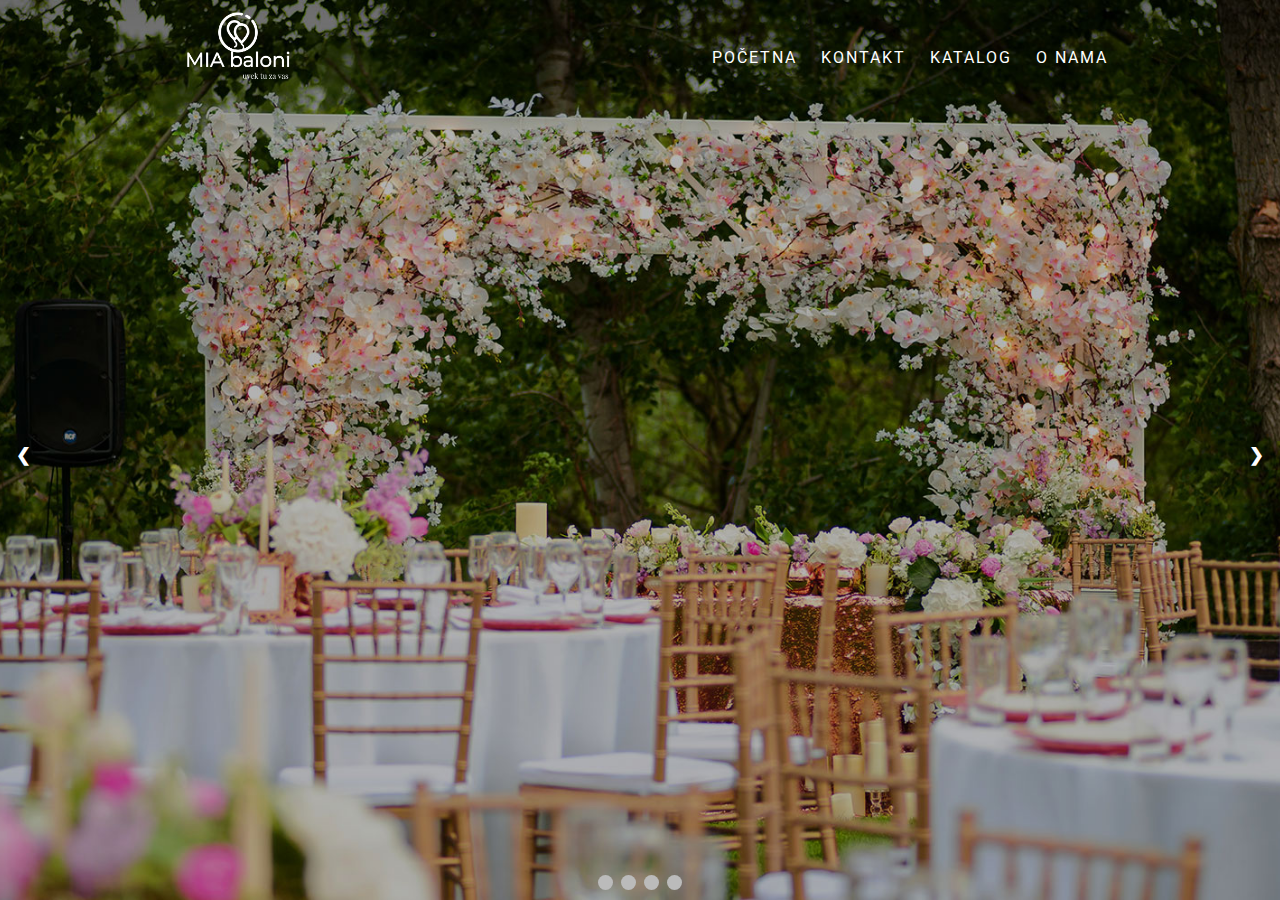
<file: index.html>
<!DOCTYPE html>
<html lang="en">

<head>
    <meta charset="UTF-8">
    <meta name="viewport" content="width=device-width, initial-scale=1.0">

    <link rel="shortcut icon" type="image/png" href="images/favicon.png" />
    <link rel="stylesheet" type="text/css" href="css/style1.css">
    <link href="https://fonts.googleapis.com/css?family=Roboto&display=swap" rel="stylesheet">
    <script src="js/slajdsou.js"></script>
    <link rel="stylesheet" href="https://cdnjs.cloudflare.com/ajax/libs/font-awesome/4.7.0/css/font-awesome.min.css">

    <meta http-equiv="X-UA-Compatible" content="ie=edge">

    <script src="https://ajax.googleapis.com/ajax/libs/jquery/3.4.1/jquery.min.js"></script>



    <script>
        window.onload = function () {
            alert("IZVOLTE U SALONU!");

        };
    </script>

    <script>
        $(document).ready(function () {
            $("#menuOpener").click(function () {
                if ($(".navbar-menu").hasClass("active")) {
                    $(".navbar-menu").removeClass("active");
                } else {
                    $(".navbar-menu").addClass("active");
                }

            });
        });
    </script>

    <title>MIA baloni</title>
</head>

<body class="index">

    <div class="page-content-wrapper">

        <div class="navbar" id="index-nav">
            <div id="logo-navbar">
                <a href="E:\Faks\Treća (JOVAN)\EPOS\Drugi domaći\index.html"> <img src="images/beli.png" width="130"
                        height="95"> </a>
            </div>
            <div>
                <ul id="list-navbar">
                    <li><a href="index.html">POČETNA</a></li>
                    <li><a href="kontakt.html">KONTAKT</a></li>
                    <li><a href="katalog.html">KATALOG</a></li>
                    <li><a href="o_nama.html">O NAMA</a></li>
                    <span id="menuOpener"><i class="fa fa-bars"></i></span>
                </ul>
            </div>
        </div>


        <div class="mobile-nav">
            <nav class="navbar-menu">

                <ul class="menu-listing">
                    <li><a href="index.html">POČETNA</a></li>
                    <li><a href="kontakt.html">KONTAKT</a></li>
                    <li><a href="katalog.html">KATALOG</a></li>
                    <li><a href="o_nama.html">O NAMA</a></li>
                </ul>
            </nav>
        </div>


        <div id="telo">
            <div id="Galerija">
                <div class="slajd">
                    <div class="broj_slajda" id="baloni"></div>
                    <img src="images/flowers.jpg">
                </div>

                <div class="slajd">
                    <div class="broj_slajda"></div>
                    <img src="images/wedding.jpg">
                </div>

                <div class="slajd">
                    <div class="broj_slajda"></div>
                    <img src="images/decor.jpg">
                </div>

                <div class="slajd">
                    <div class="broj_slajda"></div>
                    <img src="images/slatko.jpg">
                </div>

                <!-- Dugmici za sledecu i prethodnu sliku -->
                <a class="prev" onclick="plusSlides(-1)">&#10094;</a>
                <a class="next" onclick="plusSlides(1)">&#10095;</a>

                <!-- Kruzici -->
                <div class="tacke" style="text-align:center">
                    <span class="dot" onclick="currentSlide(1)"></span>
                    <span class="dot" onclick="currentSlide(2)"></span>
                    <span class="dot" onclick="currentSlide(3)"></span>
                    <span class="dot" onclick="currentSlide(4)"></span>
                </div>
            </div>



        </div>

    </div>

</body>

</html>
</file>
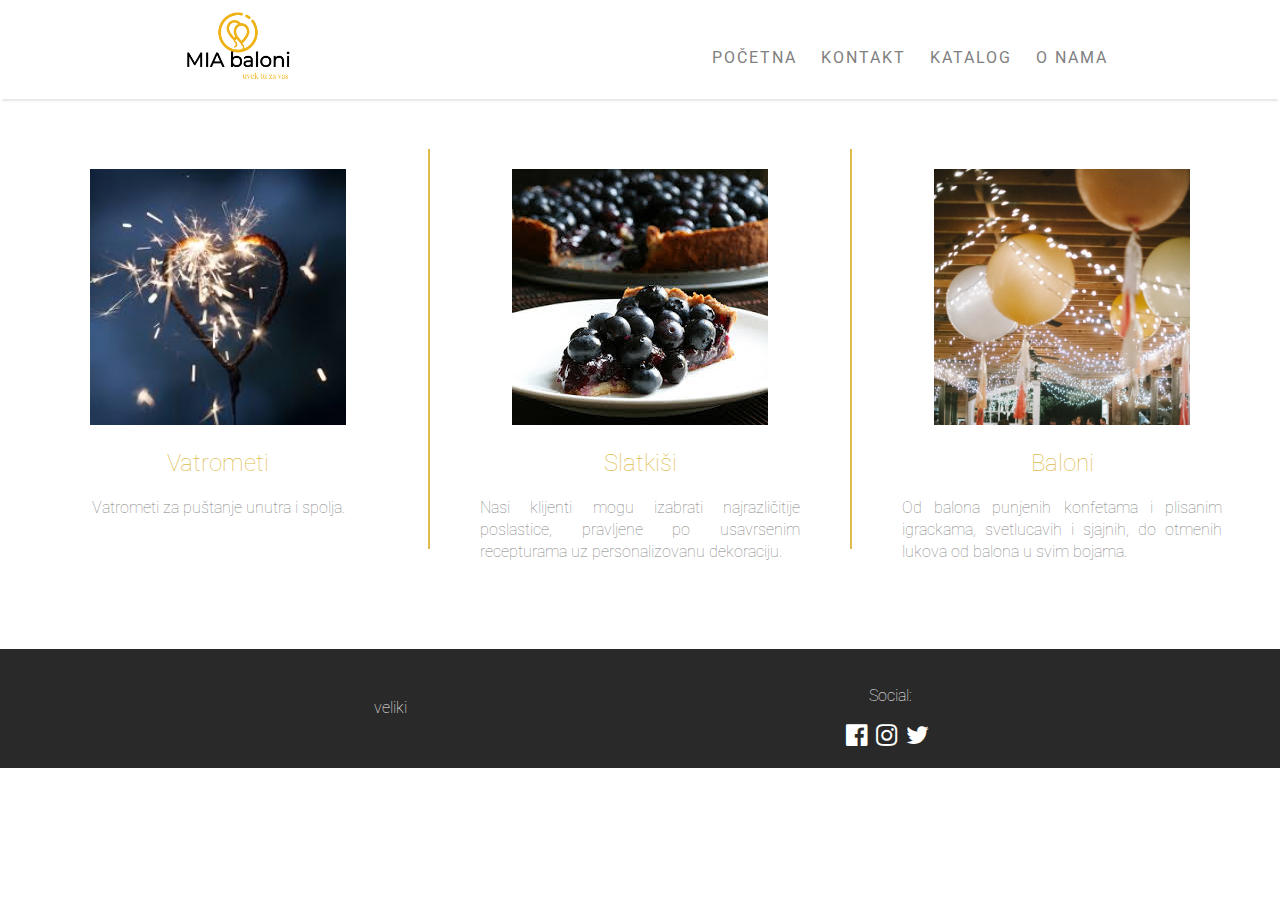
<file: katalog.html>
<!DOCTYPE html>
<html lang="en">

<head>
    <meta charset="UTF-8">
    <meta name="viewport" content="width=device-width, initial-scale=1.0">
    <meta http-equiv="X-UA-Compatible" content="ie=edge">

    <link rel="shortcut icon" type="image/png" href="images/favicon.png" />
    <link rel="stylesheet" type="text/css" href="css/style1.css">
    <link href="https://fonts.googleapis.com/css?family=Roboto&display=swap" rel="stylesheet">
    <link rel="stylesheet" href="https://cdnjs.cloudflare.com/ajax/libs/font-awesome/4.7.0/css/font-awesome.min.css">

    <script src="https://ajax.googleapis.com/ajax/libs/jquery/3.4.1/jquery.min.js"></script>

    <script>
        $(document).ready(function () {
            $("#menuOpener").click(function () {
                if ($(".navbar-menu").hasClass("active")) {
                    $(".navbar-menu").removeClass("active");
                } else {
                    $(".navbar-menu").addClass("active");
                }

            });
        });
    </script>

    <title>Katalog</title>
</head>

<body>

    <div class="page-content-wrapper">

        <div class="navbar">
            <div id="logo-navbar">
                <a href="E:\Faks\Treća (JOVAN)\EPOS\Drugi domaći\index.html"><img src="images/zlatni.png" width="130"
                        height="95"></a>
            </div>
            <div>
                <ul id="list-navbar">
                    <li><a href="index.html">POČETNA</a></li>
                    <li><a href="kontakt.html">KONTAKT</a></li>
                    <li><a href="katalog.html">KATALOG</a></li>
                    <li><a href="o_nama.html">O NAMA</a></li>
                    <span id="menuOpener"><i class="fa fa-bars"></i></span>
                </ul>

            </div>
        </div>

        <div class="mobile-nav">
            <nav class="navbar-menu">

                <ul class="menu-listing">
                    <li><a href="index.html">POČETNA</a></li>
                    <li><a href="kontakt.html">KONTAKT</a></li>
                    <li><a href="katalog.html">KATALOG</a></li>
                    <li><a href="o_nama.html">O NAMA</a></li>
                </ul>
            </nav>
        </div>



        <div id="telo">
            <div class="katalog_kol">
                <div class="kolone">
                    <div><img src="images/sparkler.jpg" width="256px" height="256px"> </div>
                    <div>
                        <h2>Vatrometi</h2>
                        <p>
                            Vatrometi za puštanje unutra i spolja.
                        </p>
                    </div>
                </div>

                <div class="div_linije">
                    <span class="linijakol"></span>
                </div>

                <div class="kolone">
                    <div><img src="images/slatkis.jpg"></div>
                    <div>
                        <h2>Slatkiši</h2>
                        <p>
                            Nasi klijenti mogu izabrati najrazličitije poslastice, pravljene po usavrsenim recepturama
                            uz personalizovanu dekoraciju.
                        </p>
                    </div>
                </div>

                <div class="div_linije">
                    <span class="linijakol"></span>
                </div>

                <div class="kolone">
                    <div><img src="images/baloni.jpg" width="256px" height="256px"></div>
                    <div>
                        <h2>Baloni</h2>
                        <p>
                            Od balona punjenih konfetama i plisanim igrackama, svetlucavih i sjajnih, do otmenih lukova
                            od balona u svim bojama.
                        </p>
                    </div>
                </div>

            </div>
        </div>


        <div class="footer">
            <div class="telo red ">
                <div>
                    <p>
                        veliki
                    </p>
                </div>
                <div>
                    <p>
                        Social:
                    </p>
                    <div>
                        <a href="https://www.facebook.com"><i class="fa fa-facebook-official"></i></a>
                        <a href="https://www.instagram.com"><i class="fa fa-instagram"></i></a>
                        <a href="https://www.twitter.com"><i class="fa fa-twitter"></i></a>
                    </div>
                </div>
            </div>
        </div>
    </div>

</body>

</html>
</file>
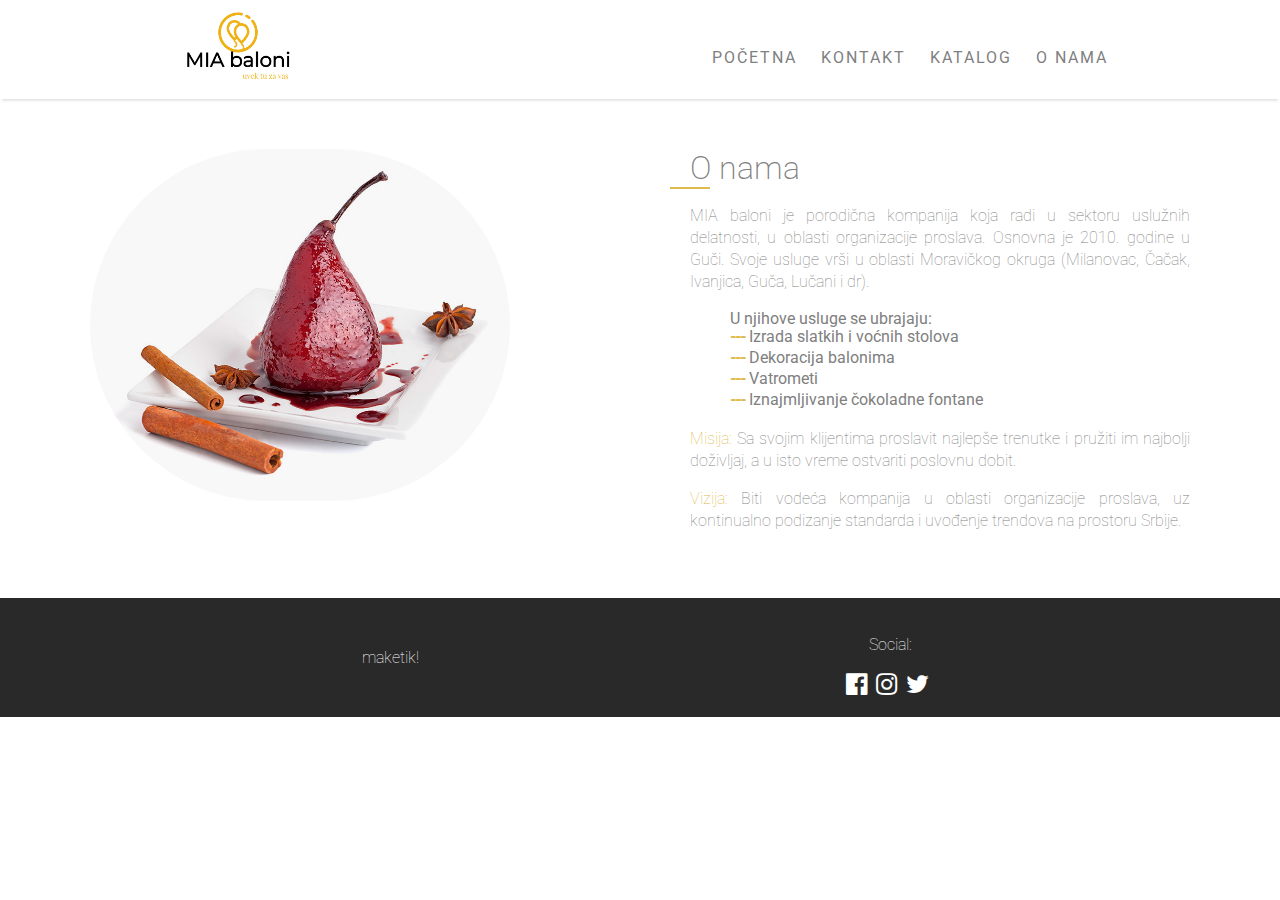
<file: o_nama.html>
<!DOCTYPE html>
<html lang="en">

<head>
    <meta charset="UTF-8">
    <meta name="viewport" content="width=device-width, initial-scale=1.0">
    <meta http-equiv="X-UA-Compatible" content="ie=edge">

    <link rel="shortcut icon" type="image/png" href="images/favicon.png" />
    <link rel="stylesheet" type="text/css" href="css/style1.css">
    <link href="https://fonts.googleapis.com/css?family=Roboto&display=swap" rel="stylesheet">
    <link rel="stylesheet" href="https://cdnjs.cloudflare.com/ajax/libs/font-awesome/4.7.0/css/font-awesome.min.css">


    <script src="https://ajax.googleapis.com/ajax/libs/jquery/3.4.1/jquery.min.js"></script>

    <script>
        $(document).ready(function () {
            $("#menuOpener").click(function () {
                if ($(".navbar-menu").hasClass("active")) {
                    $(".navbar-menu").removeClass("active");
                } else {
                    $(".navbar-menu").addClass("active");
                }

            });
        });
    </script>

    <title>O nama</title>
</head>

<body>

    <div class="page-content-wrapper">

        <!-- <div class="navbar">
            <div id="logo-navbar">
                <a href="E:\Faks\Treća (JOVAN)\EPOS\Drugi domaći\index.html" ><img src="images/zlatni.png" width="130" height="95"></a>
            </div>
            <div>
                <ul id="list-navbar">
                    <li><a href="index.html">POČETNA</a></li>
                    <li><a href="kontakt.html">KONTAKT</a></li>
                    <li><a href="katalog.html">KATALOG</a></li>
                    <li><a href="o_nama.html">O NAMA</a></li>

                </ul>
            </div>
        </div> -->

        <div class="navbar">
                <div id="logo-navbar">
                    <a href="E:\Faks\Treća (JOVAN)\EPOS\Drugi domaći\index.html"><img src="images/zlatni.png" width="130"
                            height="95"></a>
                </div>
                <div>
                    <ul id="list-navbar">
                        <li><a href="index.html">POČETNA</a></li>
                        <li><a href="kontakt.html">KONTAKT</a></li>
                        <li><a href="katalog.html">KATALOG</a></li>
                        <li><a href="o_nama.html">O NAMA</a></li>
                        <span id="menuOpener"><i class="fa fa-bars"></i></span>
                    </ul>
    
                </div>
            </div>
    
            <div class="mobile-nav">
                <nav class="navbar-menu">
    
                    <ul class="menu-listing">
                        <li><a href="index.html">POČETNA</a></li>
                        <li><a href="kontakt.html">KONTAKT</a></li>
                        <li><a href="katalog.html">KATALOG</a></li>
                        <li><a href="o_nama.html">O NAMA</a></li>
                    </ul>
                </nav>
            </div>
    

        <div class="telo">
            <div class="red">
                <div class="slikehhh">
                    <img src="images/krusak.jpg" id="rekosam">
                </div>

                <div >
                    <h1>O nama</h1>
                    <span class="linija"></span>
                    <p>
                        MIA baloni je porodična kompanija koja radi u sektoru uslužnih delatnosti, u oblasti
                        organizacije proslava.
                        Osnovna je 2010. godine u Guči. Svoje usluge vrši u oblasti Moravičkog okruga (Milanovac, Čačak,
                        Ivanjica, Guča, Lučani i dr).
                    </p>

                    <ul class="lista"> U njihove usluge se ubrajaju:
                        <li> Izrada slatkih i voćnih stolova</li>
                        <li> Dekoracija balonima</li>
                        <li> Vatrometi</li>
                        <li> Iznajmljivanje čokoladne fontane</li>
                    </ul>

                    <p>
                        <span class="hajlajt"> Misija:</span> Sa svojim klijentima proslavit najlepše trenutke i pružiti im najbolji
                        doživljaj, a u isto vreme ostvariti poslovnu dobit.
                    </p>
                    <p>
                        <span class="hajlajt"> Vizija:</span> Biti vodeća kompanija u oblasti organizacije proslava, uz kontinualno
                        podizanje standarda i uvođenje trendova na prostoru Srbije.
                    </p>

                </div>

            </div>



        </div>

        <div class="footer">
            <div class="telo red ">
                <div>
                    <p>
                        maketik!
                    </p>
                </div>
                <div>
                    <p>
                        Social:
                    </p>
                    <div>
                    <a href="https://www.facebook.com"><i class="fa fa-facebook-official"></i></a>
                    <a href="https://www.instagram.com"><i class="fa fa-instagram"></i></a>
                    <a href="https://www.twitter.com"><i class="fa fa-twitter"></i></a>
                </div>
                </div>
            </div>
        </div>

    </div>

</body>

</html>
</file>
<file: css/style1.css>
*{
    font-family: 'Roboto';
    color: gray;
}
body {
    margin: 0   ;
}

ul {
    list-style-type: none;
}

.page-content-wrapper{
    overflow-y: hidden;
}
a, li {
    text-decoration: none;
}

p{
    font-weight: 100;
    text-align: justify;
    line-height: 22px;

}

h1{
    font-weight: 200;
    margin: 0;
}

h2{
    font-weight: 100;
    display: flex;
    justify-content: center;
    color: #DEBB4C;
}

.footer {
background-color:#292929;

}

.footer p {
    text-align: center;
    color: white;
}

.footer .telo > div{
    display: flex;
    justify-content: center;
    flex-direction: column;
    text-align: center;
    padding: 20px 0;
}

.footer i{
    font-size: 25px;
    padding-right: 5px;
    color: white;
    transition: 0.3s;
}

.footer i:hover{
    color: #DEBB4C;
    transition: 0.3s;
}

.navbar {
    
	min-width: 100%;
    margin: 0 auto;
    display: flex;
	
	justify-content: space-around;
    flex-wrap: wrap;
    z-index: 2;
    box-shadow: 0 4px 2px -2px rgba(0, 0, 0, 0.1);
   
}

/* .navbar.index {
    position: absolute;
    box-shadow: 0 4px 2px -2px rgba(0, 0, 0, 0.0);
} */

#index-nav {
    position: absolute;
    box-shadow: 0 4px 2px -2px rgba(0, 0, 0, 0.0);
}

#logo-navbar {
    max-width: 100%;
    height: auto;
}

.navbar ul {
    display: flex;
    flex-direction: row;
    
}

#index-nav li a{
    color: white;
}

/*.navbar.index li.active-link::after>a{
    text-decoration: underline;
    color: white;
}*/

.navbar li a{
    display: inline;
    padding-left: 1.5em; 
    color: gray;
    letter-spacing: 2px;
    transition: 0.3s;
}
    
.navbar li a:hover {
    color: #DEBB4C;
    transition: 0.3s;
}
#list-navbar {
    padding-top: 2em;
    margin: 1em 0 .5em;
    text-align: center;
}

.telo {

    /* width: 1000px; */
    /* margin: 50px auto 0; */
}

#Galerija{
    box-sizing:border-box;
    height: 100vh;
    position: relative;
    margin: auto;
    z-index: 1;
}

.slajd{
    display: none;
    height: 100vh; 
}

.slajd img{
    width: 100%;
    height: inherit;
    object-fit: cover;
}

.slajd:first-child {
    display: block;
}


.tacke {
    position: relative;
    top: -25px;
}

.red{
    display: flex;
    margin: 50px auto 0;
    flex-flow: row wrap;
    justify-content: center;
}

 .red > div{ 
     padding: 0px 50px; 
     width: 500px; 
   
}

/*.slikehhh{
    padding: 0px 50px;
    width: 500px
}*/
.kolone {
    padding: 20px 50px; 
    width: 25%; 
    display: flex;
    flex-flow: column;
    align-items: center;
    overflow: hidden;
}

.kolone div{
    word-break: break-word;
}

.slikehhh img{
    max-width: 100%;
    /* border: 5px solid #DEBB4C; */
    border-radius: 1000px;
}

#rekosam {
    width: 420px;
    height: auto;
}

.lista li:before {
    content: "---";
    color: #DEBB4C;
    font-weight: 800;
    letter-spacing: -2px;
    line-height: 18px;
}

.lista li {
    line-height: 18px;
    padding-bottom: 3px;
}

.linija {
    height: 2px;
    width: 40px;
    background-color: #DEBB4C;
    display: block;
    position: relative;
    left: -20px;
}

.linijakol{
    content: "|";
    height: 400px;
    width: 2px;
    background-color: #DEBB4C;
    display: block;
    position: relative;
}

.katalog_kol{
    display: flex;
    margin: 50px auto 0;
    flex-flow: row wrap;
    justify-content: center;
}

.hajlajt {
    color: #DEBB4C;
}

.kontakt{
    display: flex;
    flex-direction: column;
    padding: 0 10%;
    align-items: center;
}

label{
    padding-top: 15px;
}

form{
    border: #DEBB4C;
    border-style: solid;
    border-width: 1px;
    padding: 10px;
    width: 50%;
    
}

form div{
    padding: 5px;
    justify-content: center;
    display: flex;
}

input{
    border-width: 1px;
    border-style: solid;
    border-color: #DEBB4C;
}

textarea{
    border-style: solid;
    border-color: #DEBB4C;
    border-width: 1px;
}

#dugmad{
    display: flex;
    flex-direction: row;
   
}

.frik{
    width: 80%;
}


.cekboks{
    display:flex;
    flex-direction: column;
    align-items: center;
    
}

/****************/

.mobile-nav {
    position: relative;
}

.navbar-menu.active {
    display: block;
}

.index .navbar-menu {
    top: 99px;
    z-index: 20;
}

.navbar-menu {
      background-color: #fafafa;
      position: absolute;
      display: none;
      top: 0;
      left: 0;
      width: 100%;
      height: 100px;
      transition: 0.5s;
    }
    .navbar-menu.active {
        transform: translateX(0);
        transition: 0.5s;
    }
    .navbar-menu .menu-listing { 
        display: flex;
        flex-direction: column;
        padding: 0;
        margin: 0;
        text-align: center;
     }
    .menu-listing li {
        display: flex;
    }
    .menu-listing li a {
        background-color: #fff;
        color: #262626;
        width: 100%;
        display: block;
        font-size: 1rem;
        height: 50px;
        line-height: 50px;
        padding: 0 20px;
        letter-spacing: 1px;
        text-decoration: none;
        transition: 0.5s;
    }
    .menu-listing li a:hover { background-color: #262626;color: #DEBB4C;transition: 0.5s; }

    #menuOpener {
        display: none;
    }

    .index #menuOpener i {
        color: white;
    }
    

/************/


@media (max-width: 1225px) {
    .katalog_kol{
        flex-direction: column;
        align-content: center;
    }

    .linijakol{
       
        height: 2px;
        width: 10%;
    }

    .kolone{
        width: 80%;
    }

    .div_linije{
        display: flex;
        flex-flow: row;
        justify-content: center;
    }
  }

  @media (max-width: 1024px) {
      #menuOpener {
          display: block;
      }

      #list-navbar li {
          display: none;
      }
  }

  @media (min-width: 1025px){
      .mobile-nav{
          display: none;
      }
  }

.prev, .next {
    cursor: pointer;
    position: absolute;
    top: 50%;
    width: auto;
    margin-top: -22px;
    padding: 16px;
    color: white;
    font-weight: bold;
    font-size: 18px;
    transition: 0.6s ease;
    border-radius: 0 3px 3px 0;
    user-select: none;
  }

  .next {
    right: 0;
    border-radius: 3px 0 0 3px;
  }

  
  .prev:hover, .next:hover {
    background-color: rgba(0,0,0,0.8);
  } 
  
  
  .dot {
    cursor: pointer;
    height: 15px;
    width: 15px;
    margin: 0 2px;
    background-color: #bbb;
    border-radius: 50%;
    display: inline-block;
    transition: background-color 0.6s ease;
  }
  
  .active, .dot:hover {
    background-color: #717171;
  }

  
  .fade {
    -webkit-animation-name: fade;
    -webkit-animation-duration: 1.5s;
    animation-name: fade;
    animation-duration: 1.5s;
  }
  
  @-webkit-keyframes fade {
    from {opacity: .4}
    to {opacity: 1}
  }
  
  @keyframes fade {
    from {opacity: .4}
    to {opacity: 1}
  }
</file>
